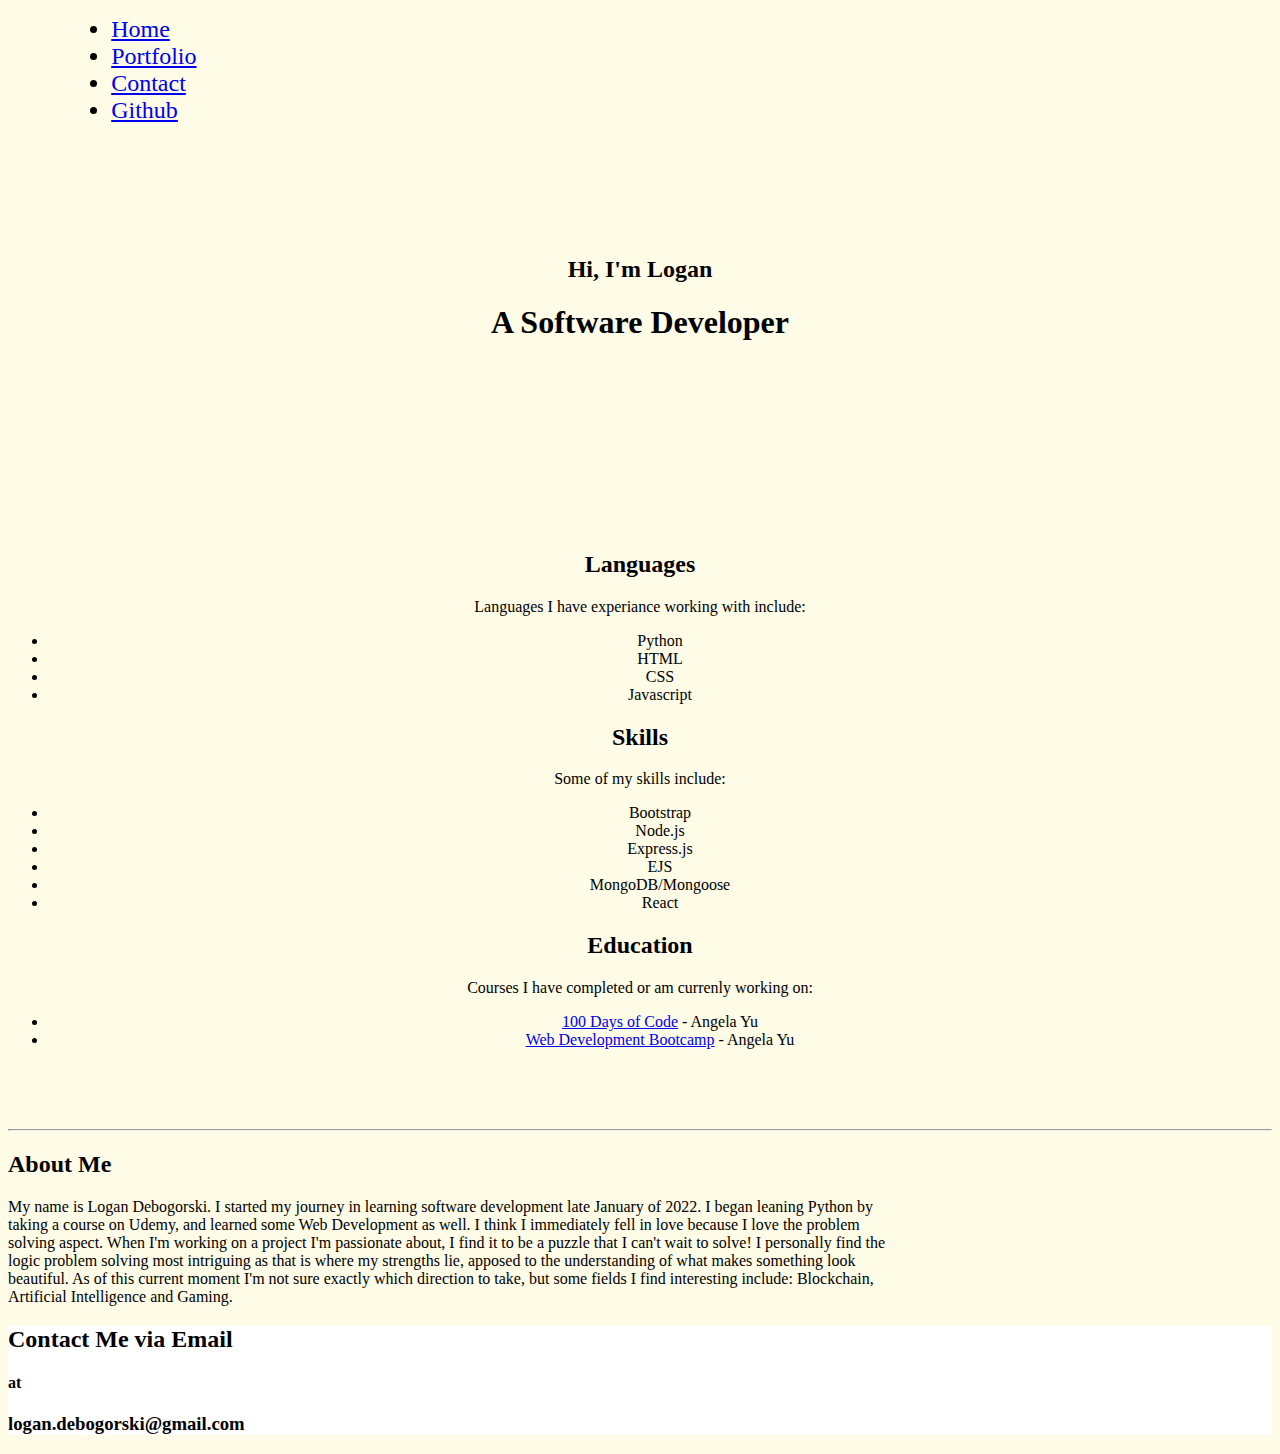
<file: index.html>
<!DOCTYPE html>
<html lang="en">
<head>
    <meta charset="UTF-8">
    <title>Logan Debogorski</title>
    <link href="https://cdn.jsdelivr.net/npm/bootstrap@5.2.0-beta1/dist/css/bootstrap.min.css" rel="stylesheet" integrity="sha384-0evHe/X+R7YkIZDRvuzKMRqM+OrBnVFBL6DOitfPri4tjfHxaWutUpFmBp4vmVor" crossorigin="anonymous">
    <link href="css/styles.css" rel="stylesheet">
</head>
<body class="light-beige-bg">

<!-- Navigation Bar -->
    <nav class="navbar navbar-expand navbar-dark bg-primary">
        <ul class="navbar-nav">
            <li class="nav-item">
                <a class="nav-link" href="index.html">Home</a>
            </li>
            <li class="nav-item">
                <a class="nav-link" href="portfolio-non-web.html">Portfolio</a>
            </li>
            <li class="nav-item">
                <a class="nav-link" href="#Contact">Contact</a>
            </li>
            <li class="nav-item">
                <a class="nav-link" href="https://github.com/logandebo">Github</a>
            </li>
        </ul>
    </nav>


<section class="has_text_centered">
    <div class="container" id="greeting">
        <h2>Hi, I'm Logan</h2>
        <h1>A Software Developer</h1>
    </div>

 <div class="container">
        <div class="row card-row">
            <div class="col card">
               <h2>Languages</h2>
               <p>Languages I have experiance working with include:</p>
               <ul>
                 <li>Python</li>
                 <li>HTML</li>
                 <li>CSS</li>
                 <li>Javascript</li>
               </ul>
           </div>
           <div class="col card">
             <h2>Skills</h2>
             <p>Some of my skills include:</p>
             <ul>
               <li>Bootstrap</li>
               <li>Node.js</li>
               <li>Express.js</li>
               <li>EJS</li>
               <li>MongoDB/Mongoose</li>
               <li>React</li>
             </ul>
           </div>
           <div class="col card">
             <h2>Education</h2>
             <p>Courses I have completed or am currenly working on:</p>
             <ul>
               <li><a href="https://www.udemy.com/course/100-days-of-code/">100 Days of Code</a> - Angela Yu</li>
               <li><a href="https://www.udemy.com/course/the-complete-web-development-bootcamp/">Web Development Bootcamp</a> - Angela Yu</li>
             </ul>
           </div>
        </div>
   </div>
</section>

<hr>

<section>
  <div class="about-me border rounded border-dark mx-auto my-5">
    <div class="border-bottom border-dark text-center py-4">
      <h2>About Me</h2>
    </div>
    <div class="border rounded text-start m-4 p-3 bg-white">
      <p class="lh-lg">My name is Logan Debogorski. I started my journey in learning software development late January of 2022.
          I began leaning Python by taking a course on Udemy, and learned some Web Development as well. I think I
          immediately fell in love because I love the problem solving aspect. When I'm working on a project I'm
          passionate about, I find it to be a puzzle that I can't wait to solve! I personally find the logic problem
          solving most intriguing as that is where my strengths lie, apposed to the understanding of what makes something look beautiful.
          As of this current moment I'm not sure exactly which direction to take, but some fields I find interesting include:
          Blockchain, Artificial Intelligence and Gaming.</p>
    </div>
  </div>
</section>





<!-- Footer -->
<script src="https://cdn.jsdelivr.net/npm/bootstrap@5.1.3/dist/js/bootstrap.bundle.min.js"></script>
</body>



<footer class="white-bg py-5" style="background-color: white">
    <section id="Contact">
      <div class="text-center">
        <h2>Contact Me via Email</h2>
        <h4>at</h4>
        <h3>logan.debogorski@gmail.com</h3>
      </div>
    </section>
</footer>




</html>
</file>
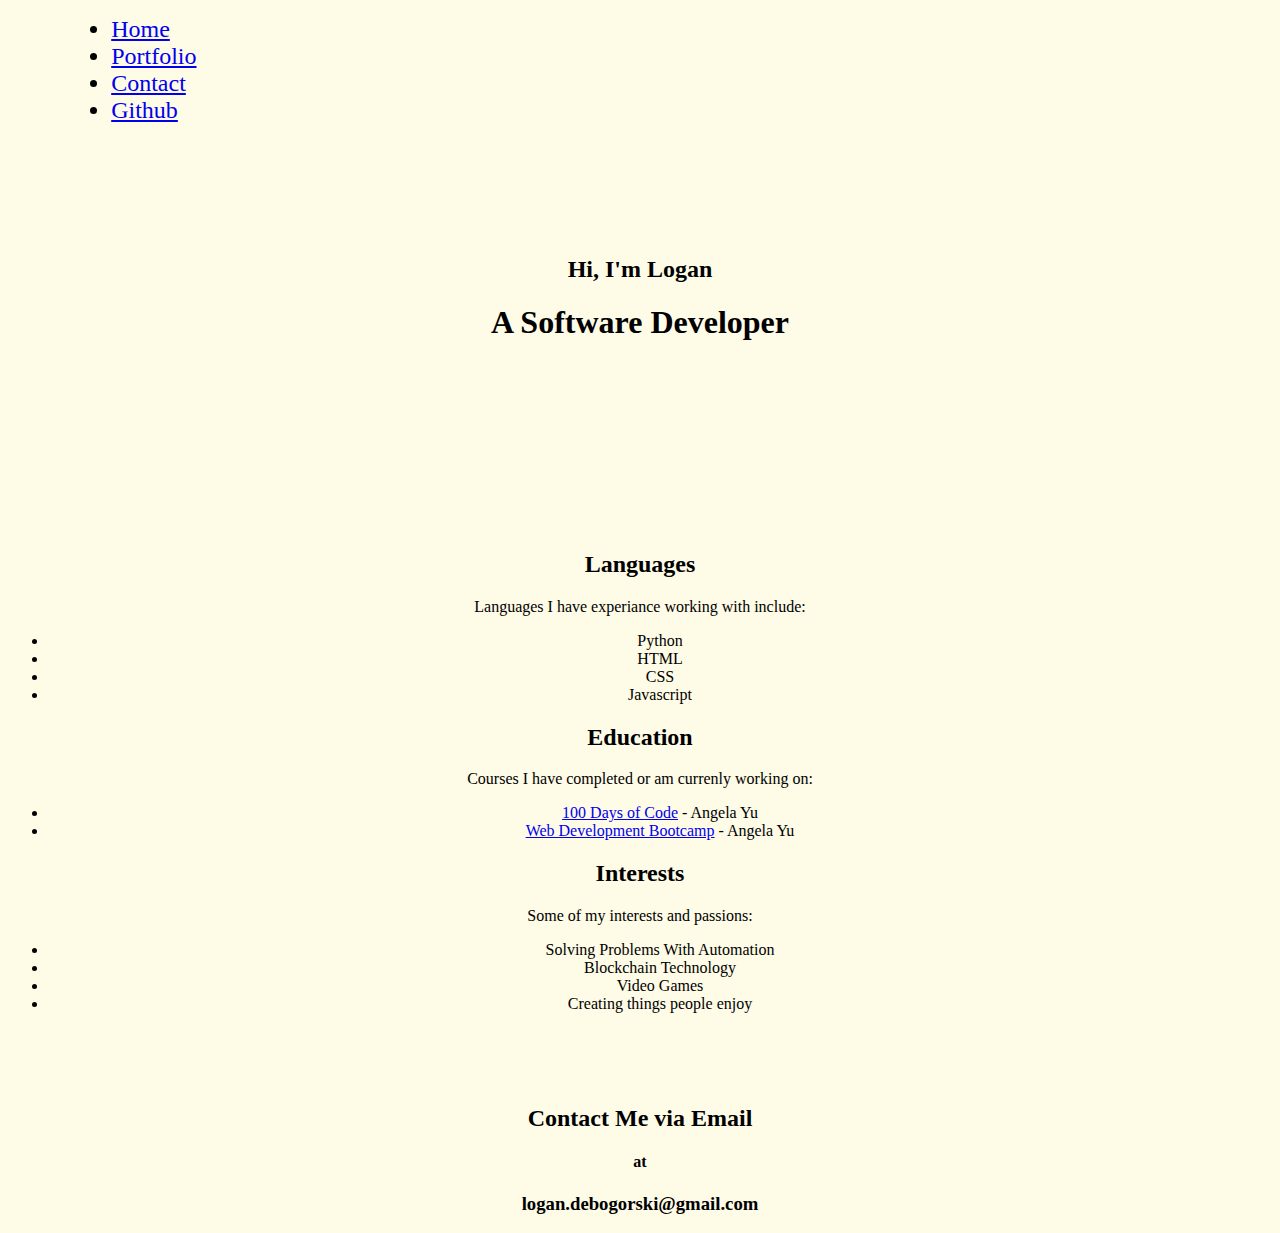
<file: HTML/index.html>
<!DOCTYPE html>
<html lang="en">
<head>
    <meta charset="UTF-8">
    <title>Logan Debogorski</title>

    <link href="https://cdn.jsdelivr.net/npm/bootstrap@5.2.0-beta1/dist/css/bootstrap.min.css" rel="stylesheet" integrity="sha384-0evHe/X+R7YkIZDRvuzKMRqM+OrBnVFBL6DOitfPri4tjfHxaWutUpFmBp4vmVor" crossorigin="anonymous">
    <link href="../css/styles.css" rel="stylesheet">
</head>
<body class="light-beige-bg">

<!-- Navigation Bar -->
    <nav class="navbar navbar-expand navbar-dark bg-primary">
        <ul class="navbar-nav">
            <li class="nav-item">
                <a class="nav-link" href="index.html">Home</a>
            </li>
            <li class="nav-item">
                <a class="nav-link" href="portfolio.html">Portfolio</a>
            </li>
            <li class="nav-item">
                <a class="nav-link" href="#Contact">Contact</a>
            </li>
            <li class="nav-item">
                <a class="nav-link" href="https://github.com/logandebo">Github</a>
            </li>
        </ul>
    </nav>


<section class="has_text_centered">
    <div class="container" id="greeting">
        <h2>Hi, I'm Logan</h2>
        <h1>A Software Developer</h1>
    </div>

 <div class="container">
        <div class="row card-row">
            <div class="col card">
               <h2>Languages</h2>
               <p>Languages I have experiance working with include:</p>
               <ul>
                 <li>Python</li>
                 <li>HTML</li>
                 <li>CSS</li>
                 <li>Javascript</li>
               </ul>
           </div>
           <div class="col card">
             <h2>Education</h2>
             <p>Courses I have completed or am currenly working on:</p>
             <ul>
               <li><a href="https://www.udemy.com/course/100-days-of-code/">100 Days of Code</a> - Angela Yu</li>
               <li><a href="https://www.udemy.com/course/the-complete-web-development-bootcamp/">Web Development Bootcamp</a> - Angela Yu</li>
             </ul>
           </div>
            <div class="col card">
               <h2>Interests</h2>
               <p>Some of my interests and passions:</p>
               <ul>
                 <li>Solving Problems With Automation</li>
                 <li>Blockchain Technology</li>
                 <li>Video Games</li>
                 <li>Creating things people enjoy</li>
               </ul>
           </div>
        </div>
   </div>

</section>

<!-- <section>

    <div class="left_par">
        <h2>About Me:</h2>


    </div>

</section> -->

<section id="Contact">
  <div class="has_text_centered">
    <h2>Contact Me via Email</h2>
    <h4>at</h4>
    <h3>logan.debogorski@gmail.com</h3>
  </div>
</section>



<!-- Footer -->
<script src="https://cdn.jsdelivr.net/npm/bootstrap@5.1.3/dist/js/bootstrap.bundle.min.js"></script>


<!-- <footer>
  <div class="row">
    <a class="col" href="">Github</a>
    <p class="col">email: logan.debogorski@gmail.com</p>
  </div>
</footer> -->




</html>
</file>
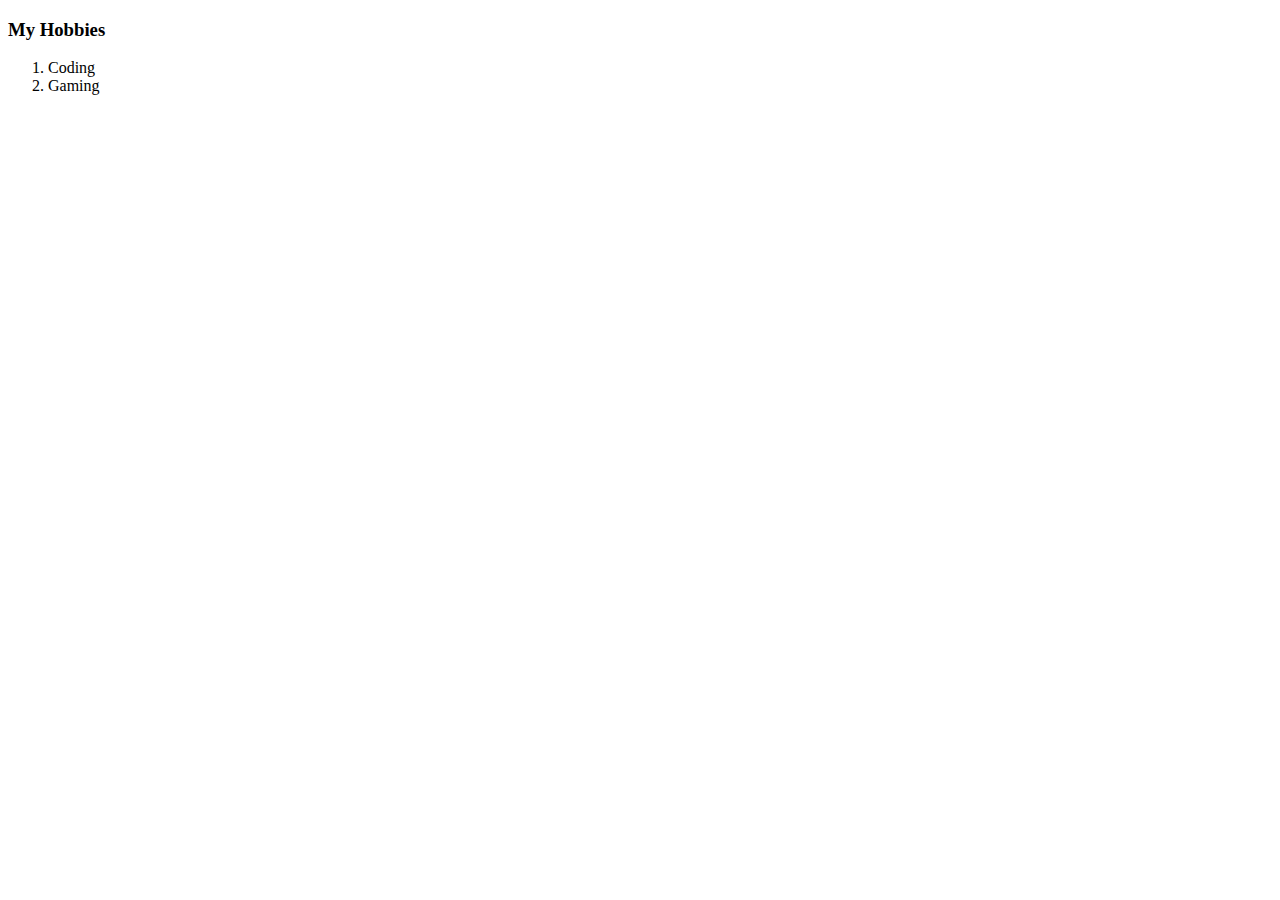
<file: hobbies.html>
<!DOCTYPE html>
<html lang="en">
    <head>
        <meta charset="UTF-8">
        <title>My Hobbies</title>
    </head>
    <body>
     <h3>My Hobbies</h3>
        <ol>
            <li>Coding</li>
            <li>Gaming</li>
        </ol>
    </body>
</html>
</file>
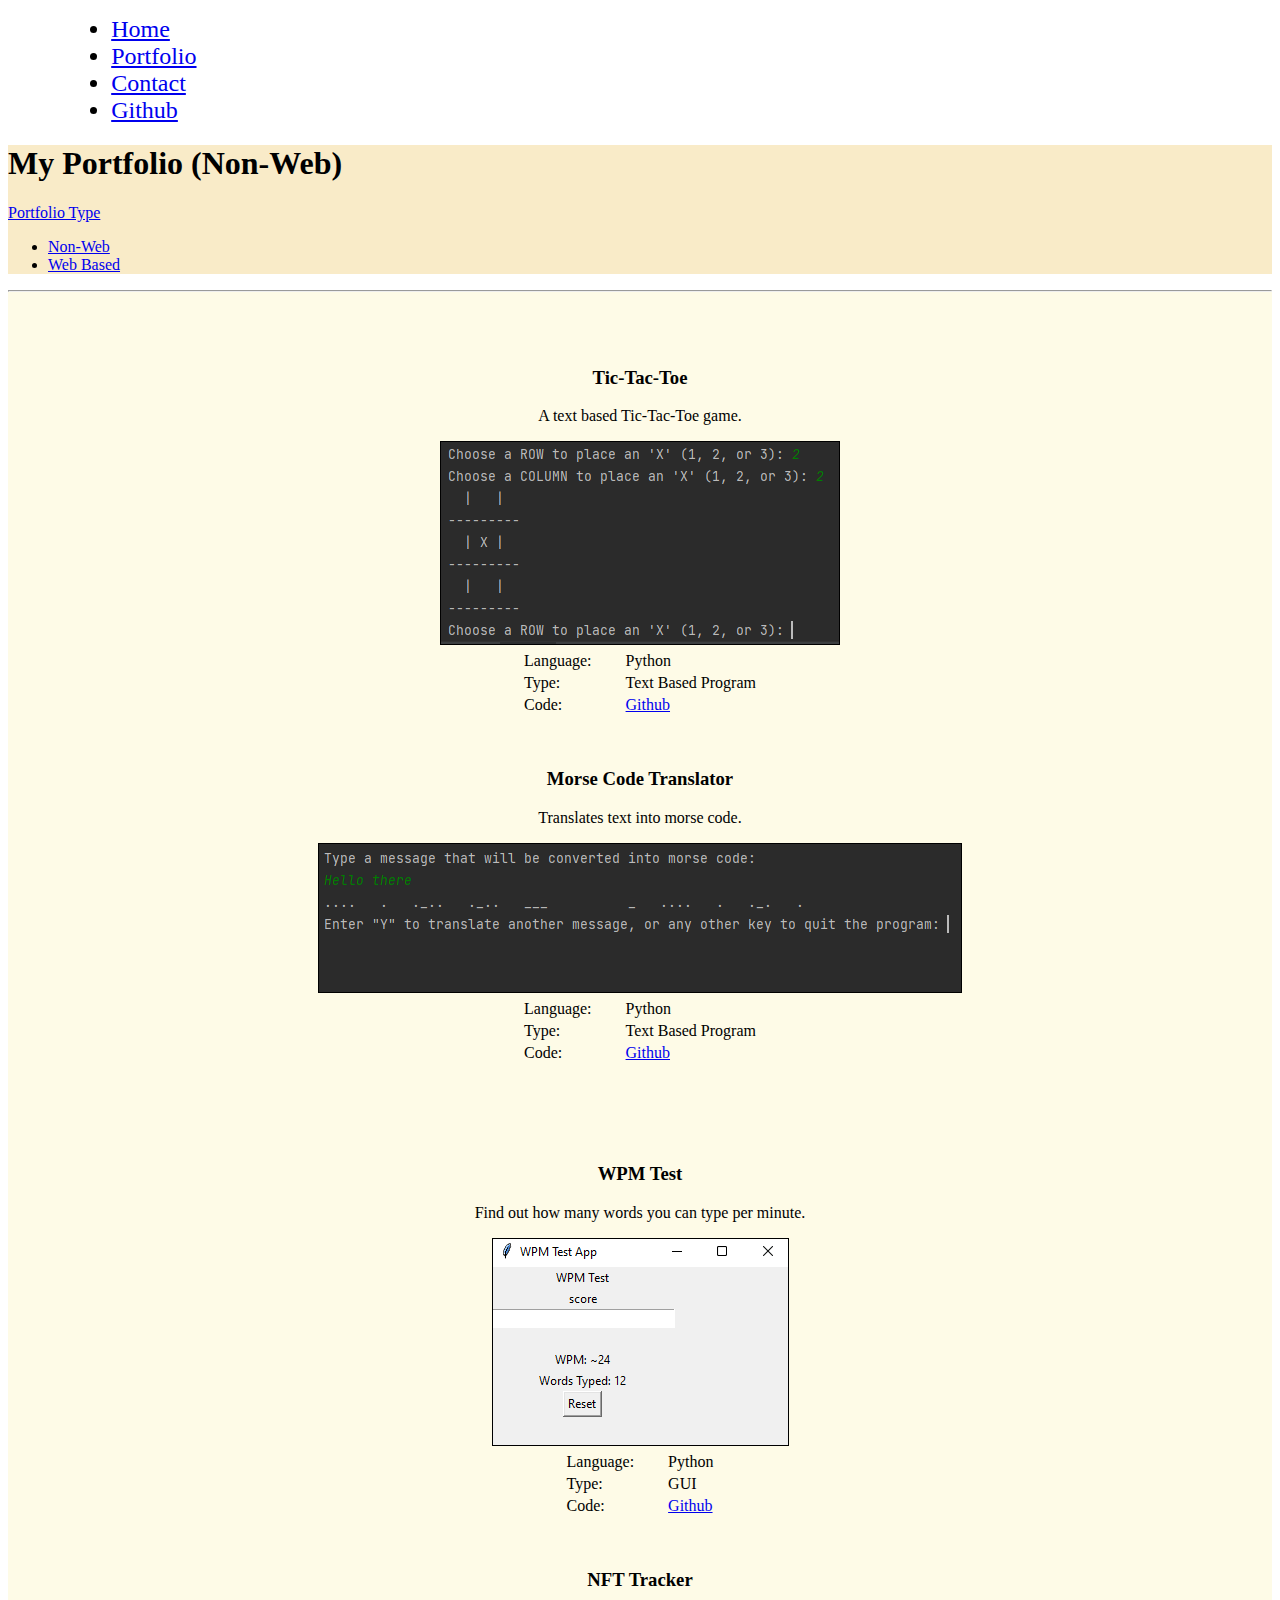
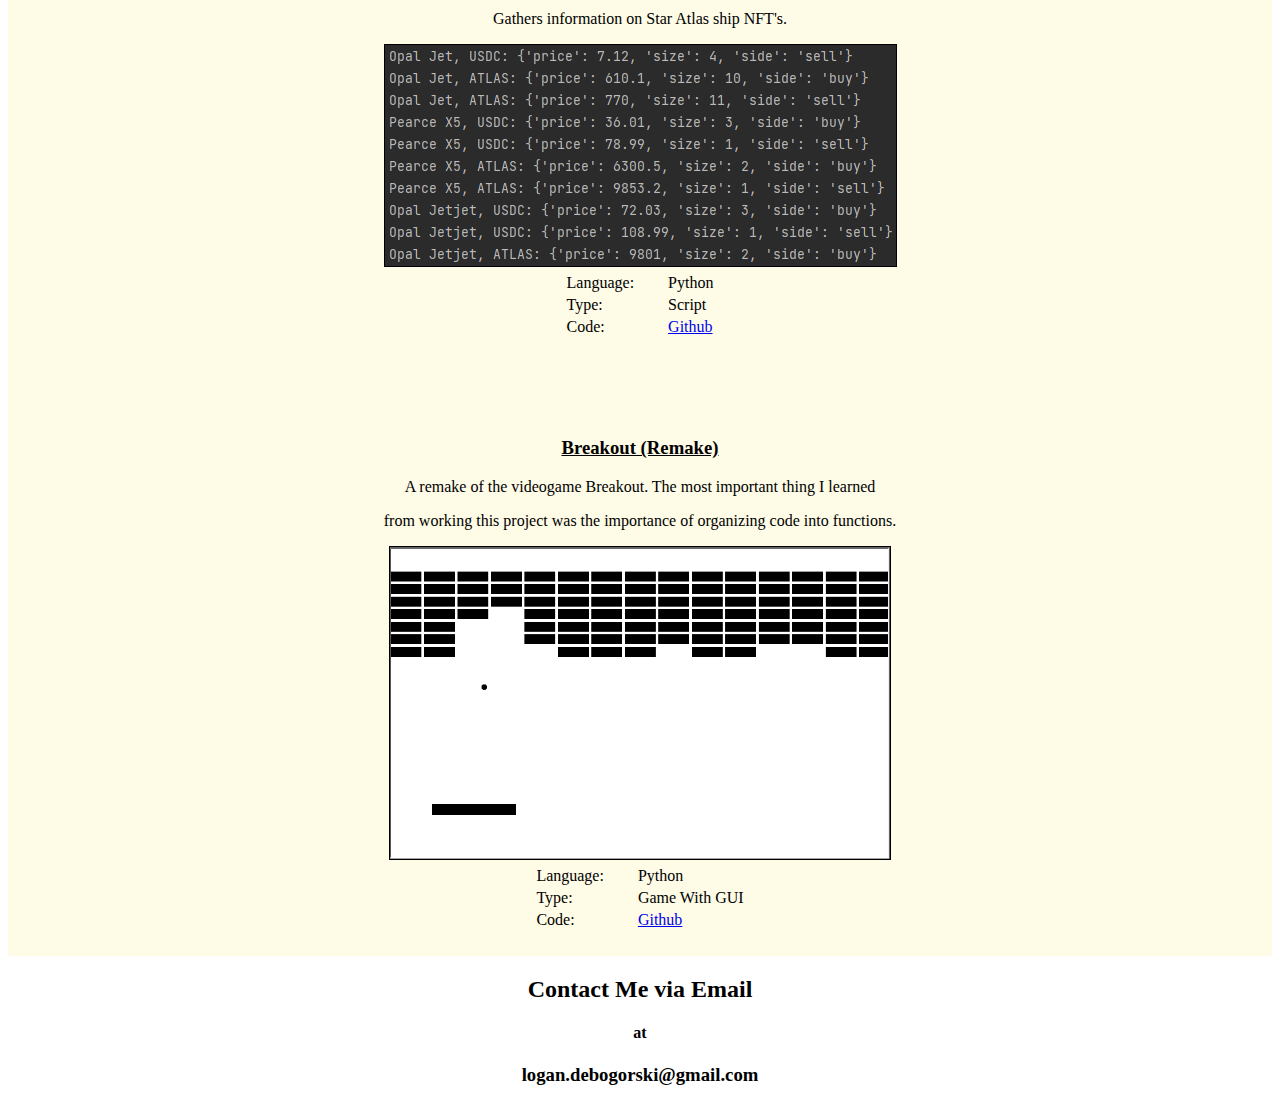
<file: portfolio-non-web.html>
<!DOCTYPE html>
<html lang="en">
<head>
    <meta charset="UTF-8">
    <title>Logan Debogorski</title>
    <link href="css/styles.css" rel="stylesheet">
    <link href="https://cdn.jsdelivr.net/npm/bootstrap@5.2.0-beta1/dist/css/bootstrap.min.css" rel="stylesheet" integrity="sha384-0evHe/X+R7YkIZDRvuzKMRqM+OrBnVFBL6DOitfPri4tjfHxaWutUpFmBp4vmVor" crossorigin="anonymous">
</head>
<body class="portfolio-body">

<!-- Navigation Bar -->
    <nav class="navbar navbar-expand navbar-dark bg-primary">
        <ul class="navbar-nav">
            <li class="nav-item">
                <a class="nav-link" href="index.html">Home</a>
            </li>
            <li class="nav-item">
                <a class="nav-link" href="portfolio-non-web.html">Portfolio</a>
            </li>
            <li class="nav-item">
                <a class="nav-link" href="#Contact">Contact</a>
            </li>
            <li class="nav-item">
                <a class="nav-link" href="https://github.com/logandebo">Github</a>
            </li>
        </ul>
    </nav>

<!-- Body -->

<section class="beige-bg text-center py-5">
  <div class="">
    <h1>My Portfolio (Non-Web)</h1>
    <div class="dropdown mt-3">
      <a class="btn btn-primary dropdown-toggle" href="#" role="button" data-bs-toggle="dropdown" aria-expanded="false">
        Portfolio Type
      </a>

      <ul class="dropdown-menu">
        <li><a class="dropdown-item" href="portfolio-non-web.html">Non-Web</a></li>
        <li><a class="dropdown-item" href="portfolio-web.html">Web Based</a></li>
      </ul>
    </div>
  </div>


</section>

<hr class="no-margin">

<section class="light-beige-bg">
    <div class="row">
        <div class="col project-info">
            <h3>Tic-Tac-Toe</h3>
            <p>A text based Tic-Tac-Toe game.</p>

            <img src="images/tic_tac_toe_project.png">
            <table>
              <tr>
                <td class="td-l">Language:</td>
                <td class="td-r">Python</td>
              </tr>
              <tr>
                <td class="td-l">Type:</td>
                <td class="td-r">Text Based Program</td>
              </tr>
              <tr>
                <td class="td-l">Code:</td>
                <td class="td-r"><a href="https://github.com/logandebo/Tic-Tac-Toe.git">Github</a></td>
              </tr>
            </table>


        </div>
        <div class="col project-info">
            <h3>Morse Code Translator</h3>
            <p>Translates text into morse code.</p>

            <img src="images/morse_code_project.png">
            <table>
              <tr>
                <td class="td-l">Language:</td>
                <td class="td-r">Python</td>
              </tr>
              <tr>
                <td class="td-l">Type:</td>
                <td class="td-r">Text Based Program</td>
              </tr>
              <tr>
                <td class="td-l">Code:</td>
                <td class="td-r"><a href="https://github.com/logandebo/morse_code_translator.git">Github</a></td>
              </tr>
            </table>
        </div>
    </div>
    <div class="row">
        <div class="col project-info">
            <h3>WPM Test</h3>
            <p>Find out how many words you can type per minute.</p>

            <img src="images/wpm_project.png" class="add-border">
            <table>
              <tr>
                <td class="td-l">Language:</td>
                <td class="td-r">Python</td>
              </tr>
              <tr>
                <td class="td-l">Type:</td>
                <td class="td-r">GUI</td>
              </tr>
              <tr>
                <td class="td-l">Code:</td>
                <td class="td-r"><a href="https://github.com/logandebo/WPM-Test.git">Github</a></td>
              </tr>
            </table>
        </div>
        <div class="col project-info">
            <h3>NFT Tracker</h3>
            <p>Gathers information on Star Atlas ship NFT's.</p>

            <img src="images/ship_price_finder.png">
            <table>
              <tr>
                <td class="td-l">Language:</td>
                <td class="td-r">Python</td>
              </tr>
              <tr>
                <td class="td-l">Type:</td>
                <td class="td-r">Script</td>
              </tr>
              <tr>
                <td class="td-l">Code:</td>
                <td class="td-r"><a href="https://github.com/logandebo/sa-nft-tracker.git">Github</a></td>
              </tr>
            </table>
        </div>
    </div>
    <div class="row">
        <div class="col project-info">
            <h3><u>Breakout (Remake)</u></h3>
            <p>A remake of the videogame Breakout. The most important thing I learned </p>
            <p>from working this project was the importance of organizing code into functions.</p>

            <img src="images/breakout_remake.png" class="width-500px">
            <table>
              <tr>
                <td class="td-l">Language:</td>
                <td class="td-r">Python</td>
              </tr>
              <tr>
                <td class="td-l">Type:</td>
                <td class="td-r">Game With GUI</td>
              </tr>
              <tr>
                <td class="td-l">Code:</td>
                <td class="td-r"><a href="https://github.com/logandebo/breakout-remake.git">Github</a></td>
              </tr>
            </table>
        </div>
</section>

  <script src="https://cdn.jsdelivr.net/npm/bootstrap@5.1.3/dist/js/bootstrap.bundle.min.js"></script>
</body>

<footer id="Contact" class="py-5">
  <div class="has_text_centered">
    <h2>Contact Me via Email</h2>
    <h4>at</h4>
    <h3>logan.debogorski@gmail.com</h3>
  </div>
</footer>

<!-- Footer -->


</html>
</file>
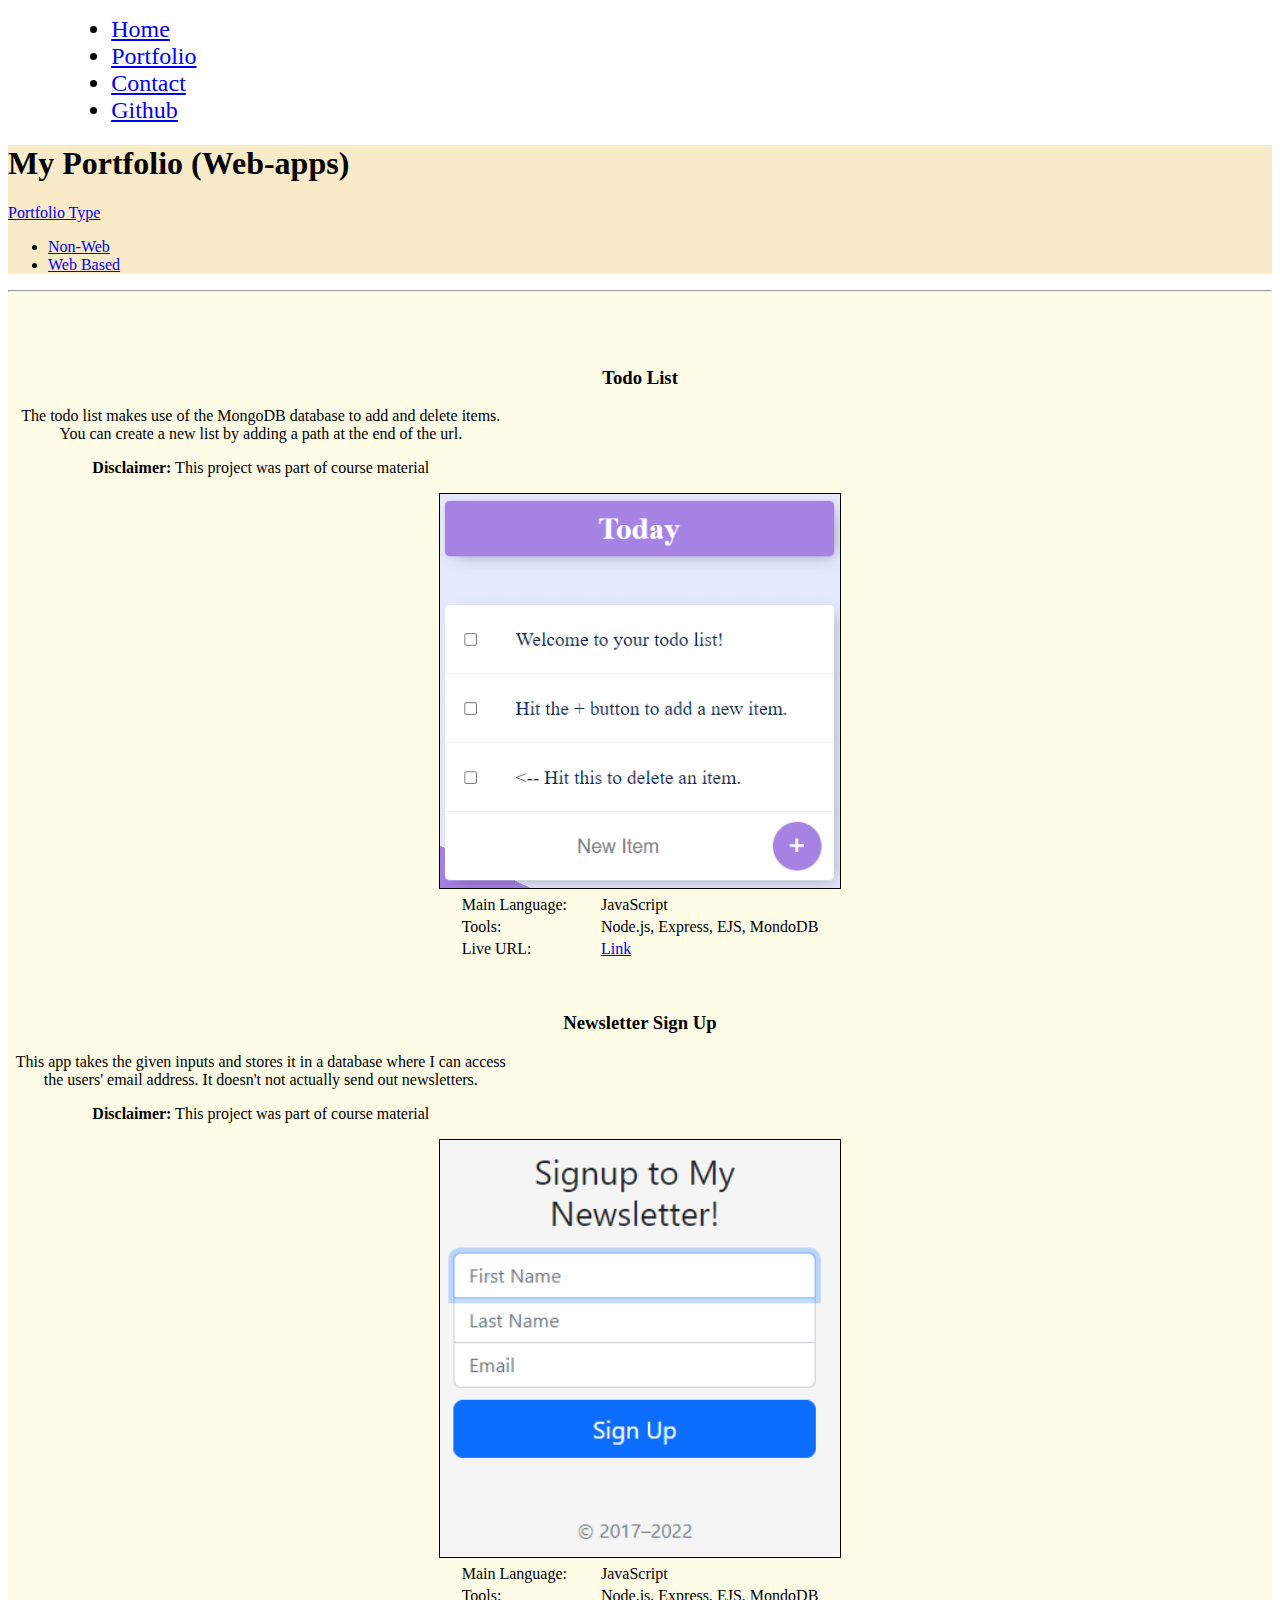
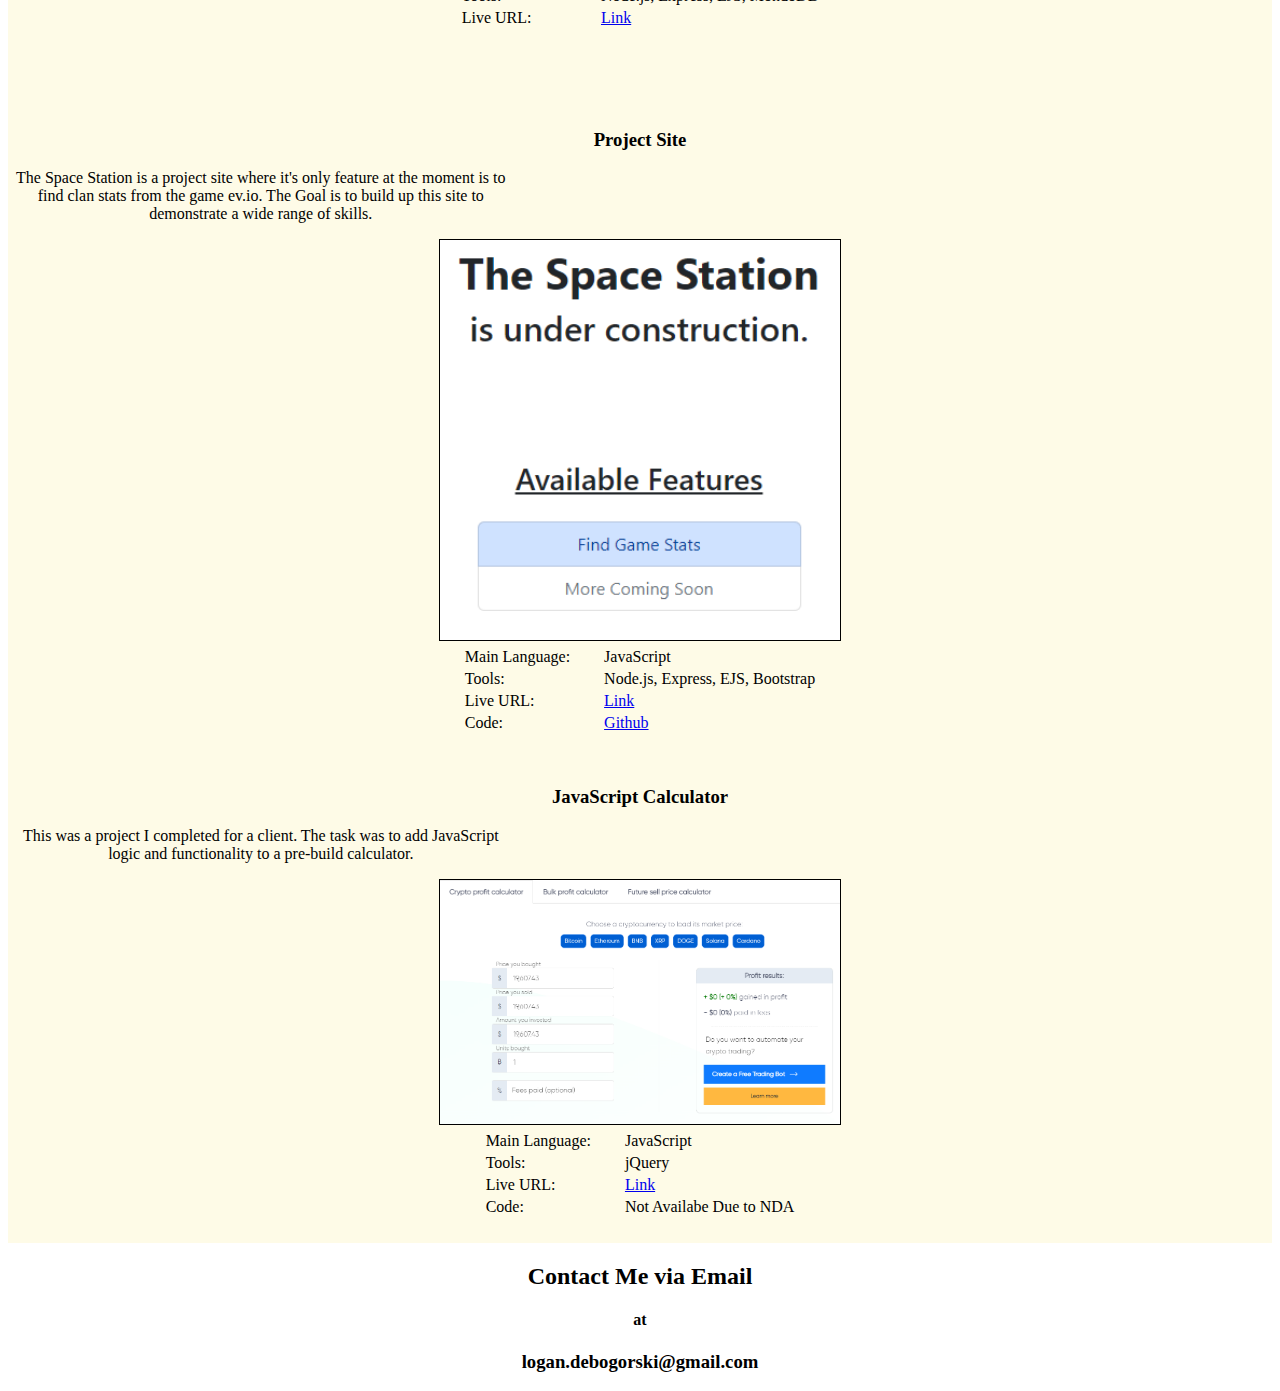
<file: portfolio-web.html>
<!DOCTYPE html>
<html lang="en">
<head>
    <meta charset="UTF-8">
    <title>Logan Debogorski</title>
    <link href="css/styles.css" rel="stylesheet">
    <link href="https://cdn.jsdelivr.net/npm/bootstrap@5.2.0-beta1/dist/css/bootstrap.min.css" rel="stylesheet" integrity="sha384-0evHe/X+R7YkIZDRvuzKMRqM+OrBnVFBL6DOitfPri4tjfHxaWutUpFmBp4vmVor" crossorigin="anonymous">
</head>
<body class="portfolio-body">

<!-- Navigation Bar -->
    <nav class="navbar navbar-expand navbar-dark bg-primary">
        <ul class="navbar-nav">
            <li class="nav-item">
                <a class="nav-link" href="index.html">Home</a>
            </li>
            <li class="nav-item">
                <a class="nav-link" href="portfolio-non-web.html">Portfolio</a>
            </li>
            <li class="nav-item">
                <a class="nav-link" href="#Contact">Contact</a>
            </li>
            <li class="nav-item">
                <a class="nav-link" href="https://github.com/logandebo">Github</a>
            </li>
        </ul>
    </nav>

<!-- Body -->

<section class="beige-bg text-center py-5">
  <div class="">
    <h1>My Portfolio (Web-apps)</h1>
    <div class="dropdown mt-3">
      <a class="btn btn-primary dropdown-toggle" href="#" role="button" data-bs-toggle="dropdown" aria-expanded="false">
        Portfolio Type
      </a>

      <ul class="dropdown-menu">
        <li><a class="dropdown-item" href="portfolio-non-web.html">Non-Web</a></li>
        <li><a class="dropdown-item" href="portfolio-web.html">Web Based</a></li>
      </ul>
    </div>
  </div>


</section>

<hr class="no-margin">

<section class="light-beige-bg project-examples">
    <div class="row">
        <div class="col project-info">
            <h3>Todo List</h3>
            <div class="project-par m-auto">
              <p>The todo list makes use of the MongoDB database to add and delete items. You can create a new list by adding a path at the end of the url.</p>
              <p><b>Disclaimer:</b> This project was part of course material</p>
            </div>

            <img src="images/todo.png">
            <table>
              <tr>
                <td class="td-l">Main Language:</td>
                <td class="td-r">JavaScript</td>
              </tr>
              <tr>
                <td class="td-l">Tools:</td>
                <td class="td-r">Node.js, Express, EJS, MondoDB</td>
              </tr>
              <tr>
                <td class="td-l">Live URL:</td>
                <td class="td-r"><a href="https://calm-plains-05114.herokuapp.com/">Link</a></td>
              </tr>
            </table>
        </div>
        <div class="col project-info">
            <h3>Newsletter Sign Up</h3>
            <div class="project-par m-auto">
              <p>This app takes the given inputs and stores it in a database where I can access the users' email address. It doesn't not actually send out newsletters.</p>
              <p><b>Disclaimer:</b> This project was part of course material</p>
            </div>


            <img src="images/newsletter.png">
            <table>
              <tr>
                <td class="td-l">Main Language:</td>
                <td class="td-r">JavaScript</td>
              </tr>
              <tr>
                <td class="td-l">Tools:</td>
                <td class="td-r">Node.js, Express, EJS, MondoDB</td>
              </tr>
              <tr>
                <td class="td-l">Live URL:</td>
                <td class="td-r"><a href="https://secure-ravine-00578.herokuapp.com/">Link</a></td>
              </tr>
            </table>
        </div>
      </div>
      <div class="row">
        <div class="col project-info">
            <h3>Project Site</h3>
            <div class="project-par m-auto">
              <p>
                The Space Station is a project site where it's only feature at the moment is to find clan stats from
                the game ev.io. The Goal is to build up this site to demonstrate a wide range of skills.
              </p>
            </div>

            <img src="images/space-station.png">
            <table>
              <tr>
                <td class="td-l">Main Language:</td>
                <td class="td-r">JavaScript</td>
              </tr>
              <tr>
                <td class="td-l">Tools:</td>
                <td class="td-r">Node.js, Express, EJS, Bootstrap</td>
              </tr>
              <tr>
                <td class="td-l">Live URL:</td>
                <td class="td-r"><a href="https://the-space-station.herokuapp.com/">Link</a></td>
              </tr>
              <tr>
                <td class="td-l">Code:</td>
                <td class="td-r"><a href="https://github.com/logandebo/the-space-station.git">Github</a></td>
              </tr>
            </table>
        </div>

        <div class="col project-info">
            <h3>JavaScript Calculator</h3>
            <div class="project-par m-auto">
              <p>
                This was a project I completed for a client. The task was to add JavaScript logic and functionality to a pre-build calculator.

              </p>
            </div>

            <img src="images/calculator-project.png">
            <table>
              <tr>
                <td class="td-l">Main Language:</td>
                <td class="td-r">JavaScript</td>
              </tr>
              <tr>
                <td class="td-l">Tools:</td>
                <td class="td-r">jQuery</td>
              </tr>
              <tr>
                <td class="td-l">Live URL:</td>
                <td class="td-r"><a href="https://maketo.com/crypto-profit-calculator/">Link</a></td>
              </tr>
              <tr>
                <td class="td-l">Code:</td>
                <td class="td-r">Not Availabe Due to NDA</td>
              </tr>
            </table>
        </div>
      </div>

</section>

  <script src="https://cdn.jsdelivr.net/npm/bootstrap@5.1.3/dist/js/bootstrap.bundle.min.js"></script>
</body>

<footer id="Contact" class="py-5">
  <div class="has_text_centered">
    <h2>Contact Me via Email</h2>
    <h4>at</h4>
    <h3>logan.debogorski@gmail.com</h3>
  </div>
</footer>

<!-- Footer -->


</html>
</file>
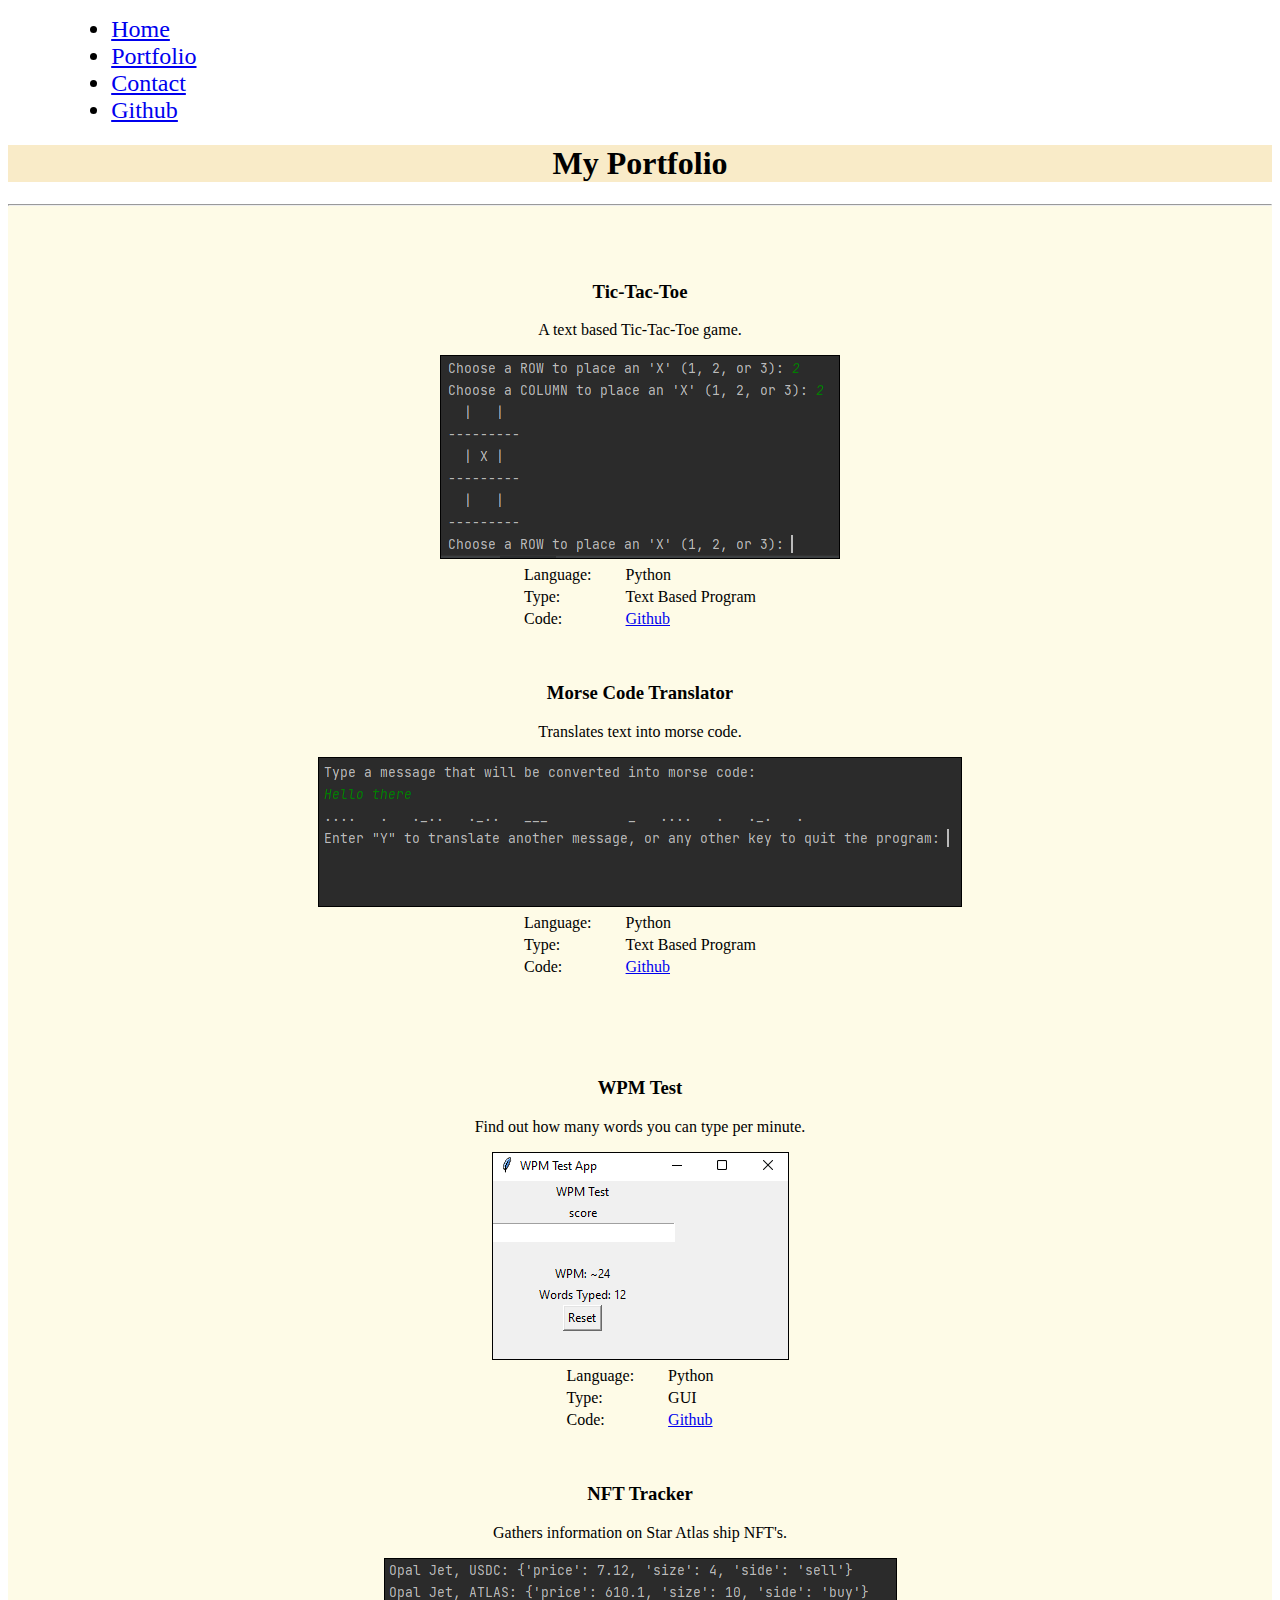
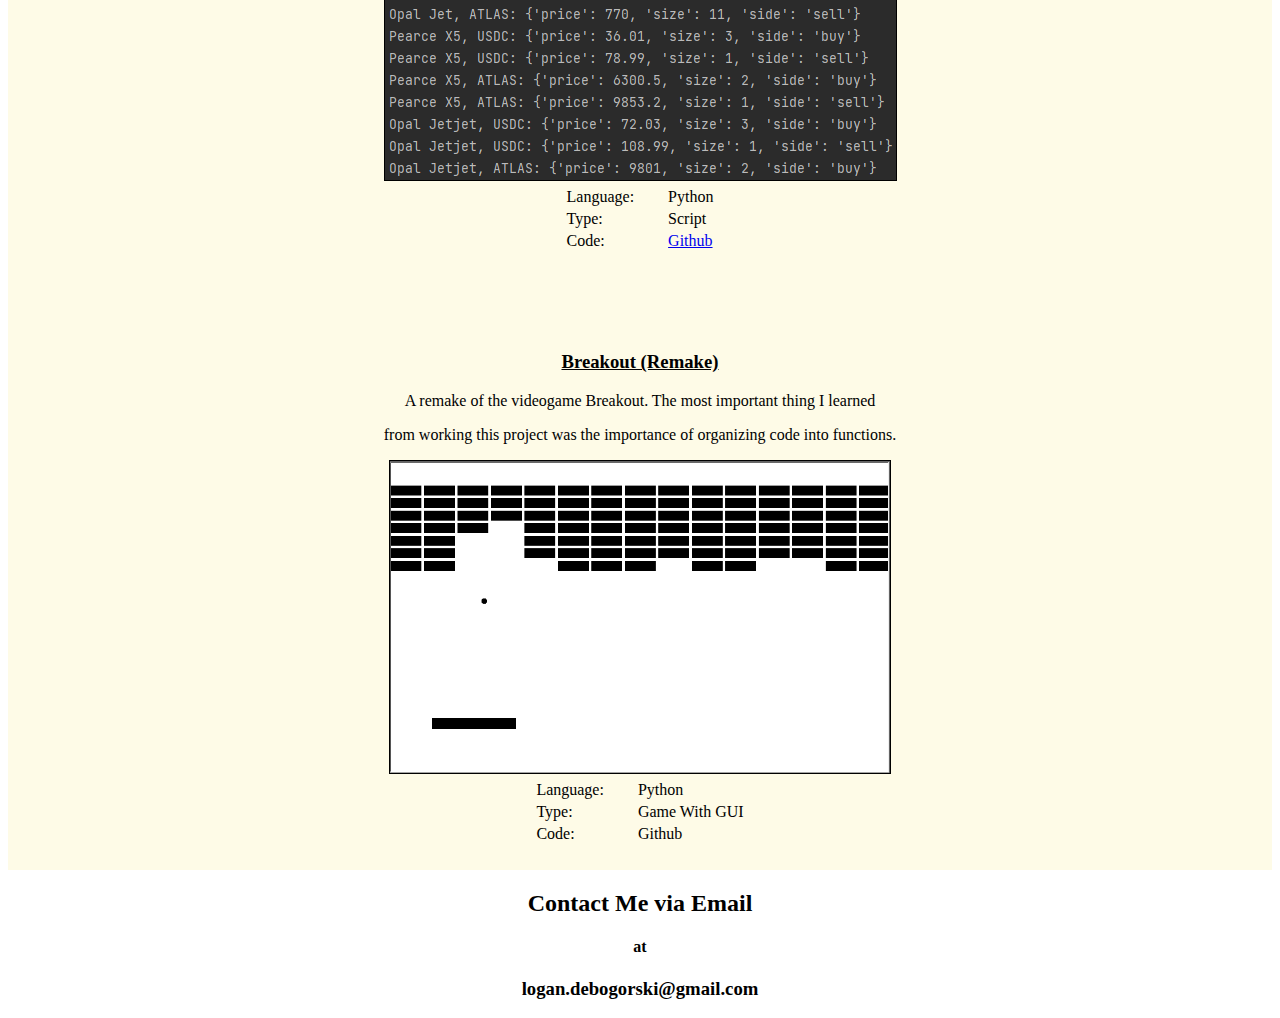
<file: portfolio.html>
<!DOCTYPE html>
<html lang="en">
<head>
    <meta charset="UTF-8">
    <title>Logan Debogorski</title>
    <link href="css/styles.css" rel="stylesheet">
    <link href="https://cdn.jsdelivr.net/npm/bootstrap@5.2.0-beta1/dist/css/bootstrap.min.css" rel="stylesheet" integrity="sha384-0evHe/X+R7YkIZDRvuzKMRqM+OrBnVFBL6DOitfPri4tjfHxaWutUpFmBp4vmVor" crossorigin="anonymous">
</head>
<body class="portfolio-body">

<!-- Navigation Bar -->
    <nav class="navbar navbar-expand navbar-dark bg-primary">
        <ul class="navbar-nav">
            <li class="nav-item">
                <a class="nav-link" href="index.html">Home</a>
            </li>
            <li class="nav-item">
                <a class="nav-link" href="portfolio.html">Portfolio</a>
            </li>
            <li class="nav-item">
                <a class="nav-link" href="#Contact">Contact</a>
            </li>
            <li class="nav-item">
                <a class="nav-link" href="https://github.com/logandebo">Github</a>
            </li>
        </ul>
    </nav>

<!-- Body -->

<section class="beige-bg  has_text_centered">

  <h1 id="portfolio-heading">My Portfolio</h1>
</section>
    <hr class="no-margin">
<section class="light-beige-bg">
    <div class="row">
        <div class="col project-info">
            <h3>Tic-Tac-Toe</h3>
            <p>A text based Tic-Tac-Toe game.</p>

            <img src="images/tic_tac_toe_project.png">
            <table>
              <tr>
                <td class="td-l">Language:</td>
                <td class="td-r">Python</td>
              </tr>
              <tr>
                <td class="td-l">Type:</td>
                <td class="td-r">Text Based Program</td>
              </tr>
              <tr>
                <td class="td-l">Code:</td>
                <td class="td-r"><a href="https://github.com/logandebo/Tic-Tac-Toe.git">Github</a></td>
              </tr>
            </table>


        </div>
        <div class="col project-info">
            <h3>Morse Code Translator</h3>
            <p>Translates text into morse code.</p>

            <img src="images/morse_code_project.png">
            <table>
              <tr>
                <td class="td-l">Language:</td>
                <td class="td-r">Python</td>
              </tr>
              <tr>
                <td class="td-l">Type:</td>
                <td class="td-r">Text Based Program</td>
              </tr>
              <tr>
                <td class="td-l">Code:</td>
                <td class="td-r"><a href="https://github.com/logandebo/morse_code_translator.git">Github</a></td>
              </tr>
            </table>
        </div>
    </div>
    <div class="row">
        <div class="col project-info">
            <h3>WPM Test</h3>
            <p>Find out how many words you can type per minute.</p>

            <img src="images/wpm_project.png" class="add-border">
            <table>
              <tr>
                <td class="td-l">Language:</td>
                <td class="td-r">Python</td>
              </tr>
              <tr>
                <td class="td-l">Type:</td>
                <td class="td-r">GUI</td>
              </tr>
              <tr>
                <td class="td-l">Code:</td>
                <td class="td-r"><a href="https://github.com/logandebo/WPM-Test.git">Github</a></td>
              </tr>
            </table>
        </div>
        <div class="col project-info">
            <h3>NFT Tracker</h3>
            <p>Gathers information on Star Atlas ship NFT's.</p>

            <img src="images/ship_price_finder.png">
            <table>
              <tr>
                <td class="td-l">Language:</td>
                <td class="td-r">Python</td>
              </tr>
              <tr>
                <td class="td-l">Type:</td>
                <td class="td-r">Script</td>
              </tr>
              <tr>
                <td class="td-l">Code:</td>
                <td class="td-r"><a href="https://github.com/logandebo/sa-nft-tracker.git">Github</a></td>
              </tr>
            </table>
        </div>
    </div>
    <div class="row">
        <div class="col project-info">
            <h3><u>Breakout (Remake)</u></h3>
            <p>A remake of the videogame Breakout. The most important thing I learned </p>
            <p>from working this project was the importance of organizing code into functions.</p>

            <img src="images/breakout_remake.png" class="width-500px">
            <table>
              <tr>
                <td class="td-l">Language:</td>
                <td class="td-r">Python</td>
              </tr>
              <tr>
                <td class="td-l">Type:</td>
                <td class="td-r">Game With GUI</td>
              </tr>
              <tr>
                <td class="td-l">Code:</td>
                <td class="td-r"><a href="https://github.com/logandebo/breakout-remake.git"></a>Github</td>
              </tr>
            </table>
        </div>
</section>
<section id="Contact">
  <div class="has_text_centered">
    <h2>Contact Me via Email</h2>
    <h4>at</h4>
    <h3>logan.debogorski@gmail.com</h3>
  </div>
</section>

<!-- Footer -->
<script src="https://cdn.jsdelivr.net/npm/bootstrap@5.1.3/dist/js/bootstrap.bundle.min.js"></script>

</html>
</file>
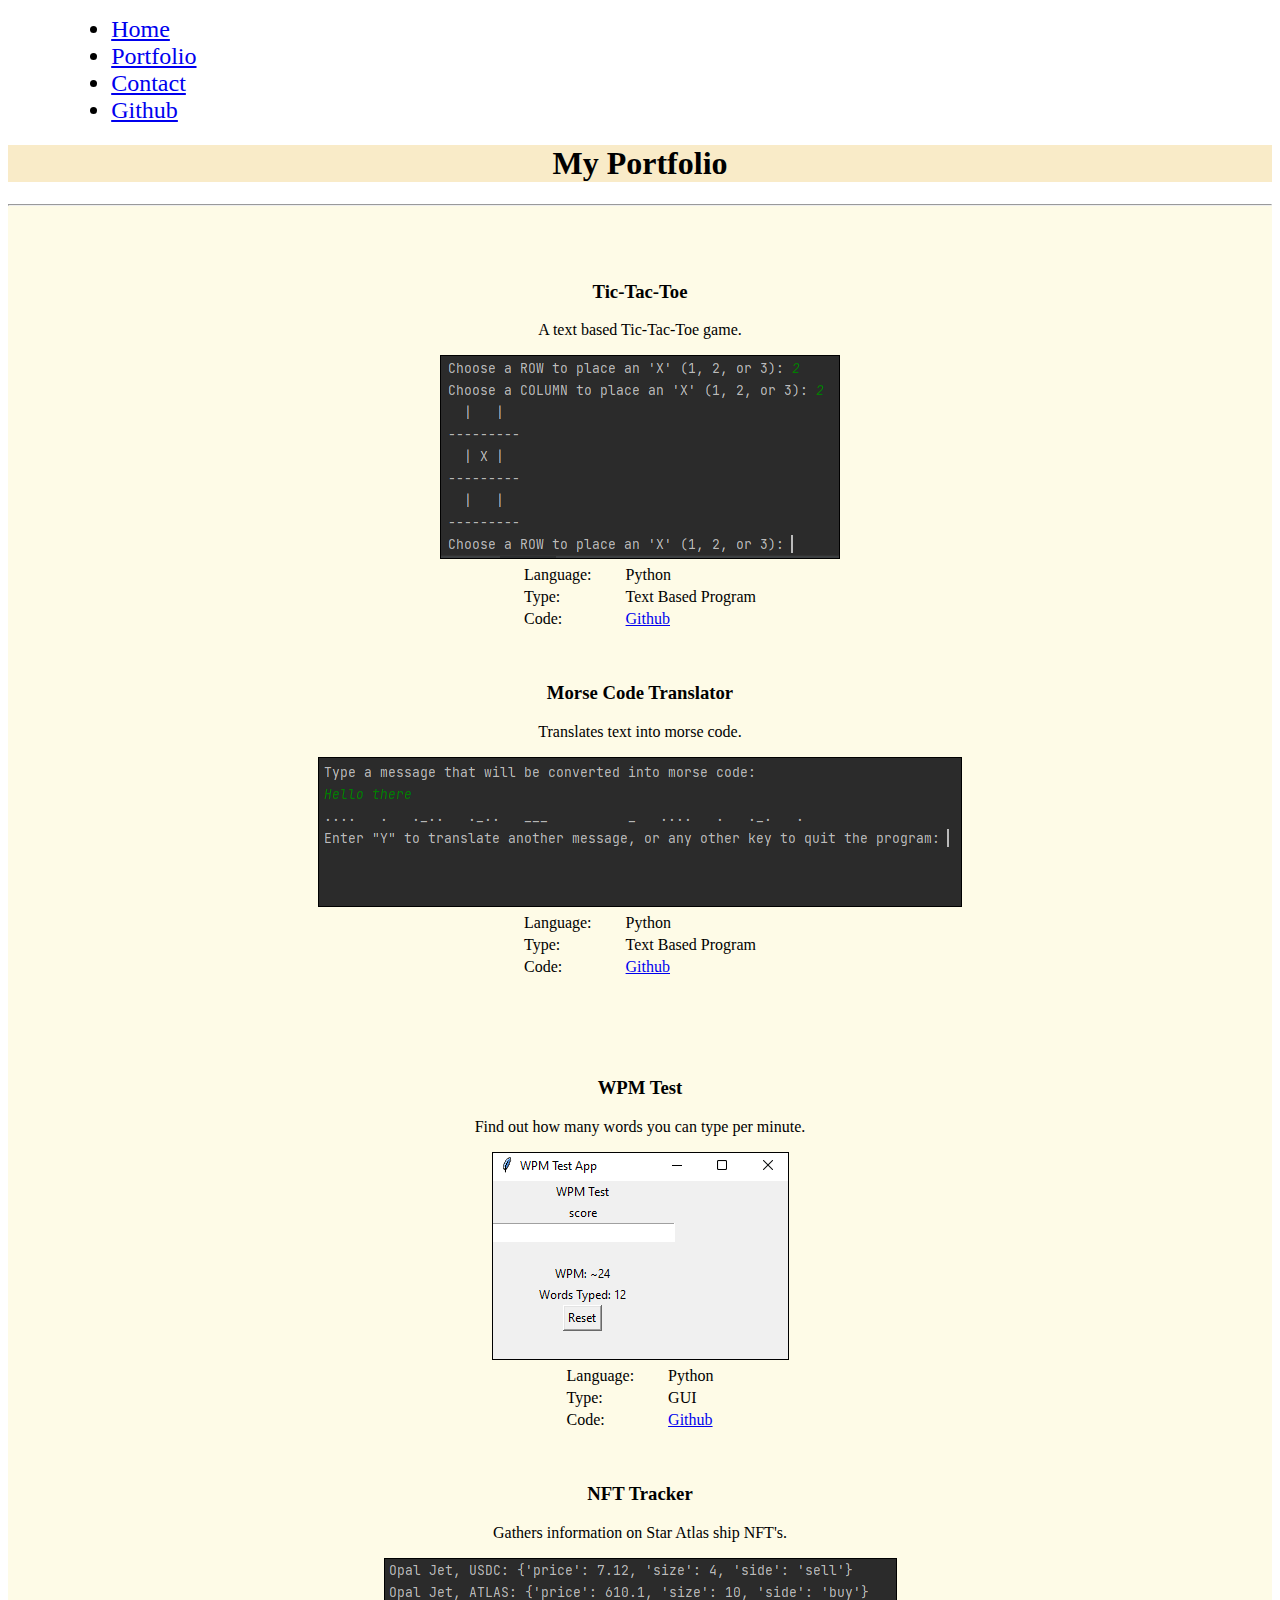
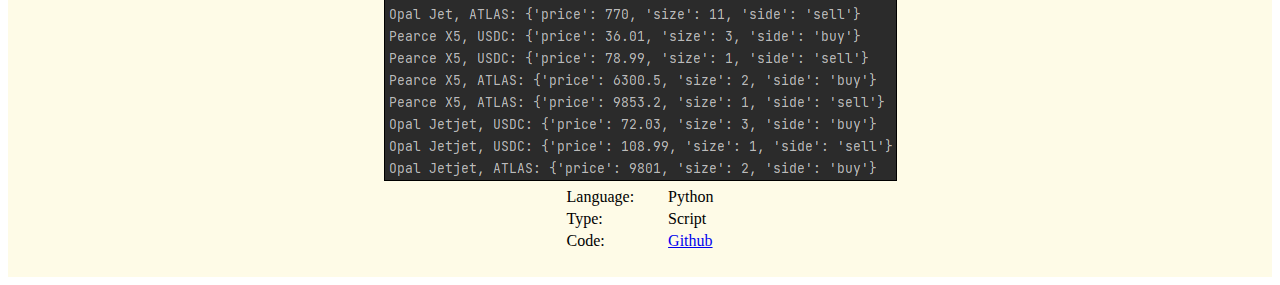
<file: HTML/portfolio.html>
<!DOCTYPE html>
<html lang="en">
<head>
    <meta charset="UTF-8">
    <title>Logan Debogorski</title>
    <link href="../css/styles.css" rel="stylesheet">
    <link href="https://cdn.jsdelivr.net/npm/bootstrap@5.2.0-beta1/dist/css/bootstrap.min.css" rel="stylesheet" integrity="sha384-0evHe/X+R7YkIZDRvuzKMRqM+OrBnVFBL6DOitfPri4tjfHxaWutUpFmBp4vmVor" crossorigin="anonymous">
</head>
<body class="portfolio-body">

<!-- Navigation Bar -->
    <nav class="navbar navbar-expand navbar-dark bg-primary">
        <ul class="navbar-nav">
            <li class="nav-item">
                <a class="nav-link" href="index.html">Home</a>
            </li>
            <li class="nav-item">
                <a class="nav-link" href="portfolio.html">Portfolio</a>
            </li>
            <li class="nav-item">
                <a class="nav-link" href="index.html #Contact">Contact</a>
            </li>
            <li class="nav-item">
                <a class="nav-link" href="https://github.com/logandebo">Github</a>
            </li>
        </ul>
    </nav>

<!-- Body -->

<section class="beige-bg  has_text_centered">

  <h1 id="portfolio-heading">My Portfolio</h1>
</section>
    <hr class="no-margin">
<section class="light-beige-bg">
    <div class="row">
        <div class="col project-info">
            <h3>Tic-Tac-Toe</h3>
            <p>A text based Tic-Tac-Toe game.</p>

            <img src="../images/tic_tac_toe_project.png">
            <table>
              <tr>
                <td class="td-l">Language:</td>
                <td class="td-r">Python</td>
              </tr>
              <tr>
                <td class="td-l">Type:</td>
                <td class="td-r">Text Based Program</td>
              </tr>
              <tr>
                <td class="td-l">Code:</td>
                <td class="td-r"><a href="https://github.com/logandebo/Tic-Tac-Toe.git">Github</a></td>
              </tr>
            </table>


        </div>
        <div class="col project-info">
            <h3>Morse Code Translator</h3>
            <p>Translates text into morse code.</p>

            <img src="../images/morse_code_project.png">
            <table>
              <tr>
                <td class="td-l">Language:</td>
                <td class="td-r">Python</td>
              </tr>
              <tr>
                <td class="td-l">Type:</td>
                <td class="td-r">Text Based Program</td>
              </tr>
              <tr>
                <td class="td-l">Code:</td>
                <td class="td-r"><a href="https://github.com/logandebo/morse_code_translator.git">Github</a></td>
              </tr>
            </table>
        </div>
    </div>
    <div class="row">
        <div class="col project-info">
            <h3>WPM Test</h3>
            <p>Find out how many words you can type per minute.</p>

            <img src="../images/wpm_project.png" class="add-border">
            <table>
              <tr>
                <td class="td-l">Language:</td>
                <td class="td-r">Python</td>
              </tr>
              <tr>
                <td class="td-l">Type:</td>
                <td class="td-r">GUI</td>
              </tr>
              <tr>
                <td class="td-l">Code:</td>
                <td class="td-r"><a href="https://github.com/logandebo/WPM-Test.git">Github</a></td>
              </tr>
            </table>
        </div>
        <div class="col project-info">
            <h3>NFT Tracker</h3>
            <p>Gathers information on Star Atlas ship NFT's.</p>

            <img src="../images/ship_price_finder.png">
            <table>
              <tr>
                <td class="td-l">Language:</td>
                <td class="td-r">Python</td>
              </tr>
              <tr>
                <td class="td-l">Type:</td>
                <td class="td-r">Script</td>
              </tr>
              <tr>
                <td class="td-l">Code:</td>
                <td class="td-r"><a href="https://github.com/logandebo/sa-nft-tracker.git">Github</a></td>
              </tr>
            </table>
        </div>
    </div>
    <!-- <div class="row">
        <div class="col project-info">
            <h3>Project 1</h3>
            <p>Info about project 1 Info about project 1 Info about project 1 Info about project 1</p>

            <img src="../images/tic_tac_toe_project.png">
            <table>
              <tr>
                <td class="td-l">Language:</td>
                <td class="td-r">Python</td>
              </tr>
              <tr>
                <td class="td-l">Type:</td>
                <td class="td-r">Text Based Program</td>
              </tr>
              <tr>
                <td class="td-l">Code:</td>
                <td class="td-r"><a></a></td>
              </tr>
            </table>
        </div>
        <div class="col project-info">
            <h3>Project 2</h3>
            <p>Info about project 1 Info about project 1 Info about project 1 Info about project 1</p>

            <img src="../images/tic_tac_toe_project.png">
            <table>
              <tr>
                <td class="td-l">Language:</td>
                <td class="td-r">Python</td>
              </tr>
              <tr>
                <td class="td-l">Type:</td>
                <td class="td-r">Text Based Program</td>
              </tr>
              <tr>
                <td class="td-l">Code:</td>
                <td class="td-r"><a></a></td>
              </tr>
            </table>
        </div>
    </div> -->
</section>

<!-- Footer -->
<script src="https://cdn.jsdelivr.net/npm/bootstrap@5.1.3/dist/js/bootstrap.bundle.min.js"></script>

</html>
</file>
<file: css/styles.css>
@media (max-width: 767px) {
  .card-row {
    display: block;
  }
}

@media (max-width: 555px) {
  .nav-link {
    font-size: 1.25rem;
  }
}


/* section {
    padding: 3rem 1rem;
} */

table {
  margin-left: auto;
  margin-right: auto;
}

td {
  text-align: left;
}

.about-me {
  width: 70%;
}

.baby-blue-bg {
  background-color: #A0BCC2;
}

.beige-bg {
  background-color: #F9EBC8;
}

.container {
    padding-bottom: 2rem;
}

.has_text_centered {
    text-align: center;
}

.left_par {
    padding-left: 0rem;
}

.light-beige {
  color: #FEFBE7;
}

.light-beige-bg {
  background: #FEFBE7;
}

.navbar-nav {
    margin-left: 5%;
}

.nav-item {
    margin-right: 10%;
    font-size: 150%
}

.no-margin {
  margin: 0px;
}

.project-examples img {
  width: 25rem;
}



.project-par {
  width: 40%;
}

.project-info {
    padding-top: 2rem;
    /* width: 20%; */
    text-align: center;
    border-width: thin;
}

.row {
    padding-top: 1.5rem;
    padding-bottom:1.5rem;
}

.td-l {
  padding-right: 1rem;
}

.td-r {
  padding-left: 1rem;
}

.portfolio-body img{
  border: 1px solid #000000;
}

.width-500px {
  width: 500px;
}

.white-bg {
  background-color: white;
}

#greeting {
    padding: 6rem 0rem 9rem 0rem;
}
</file>
